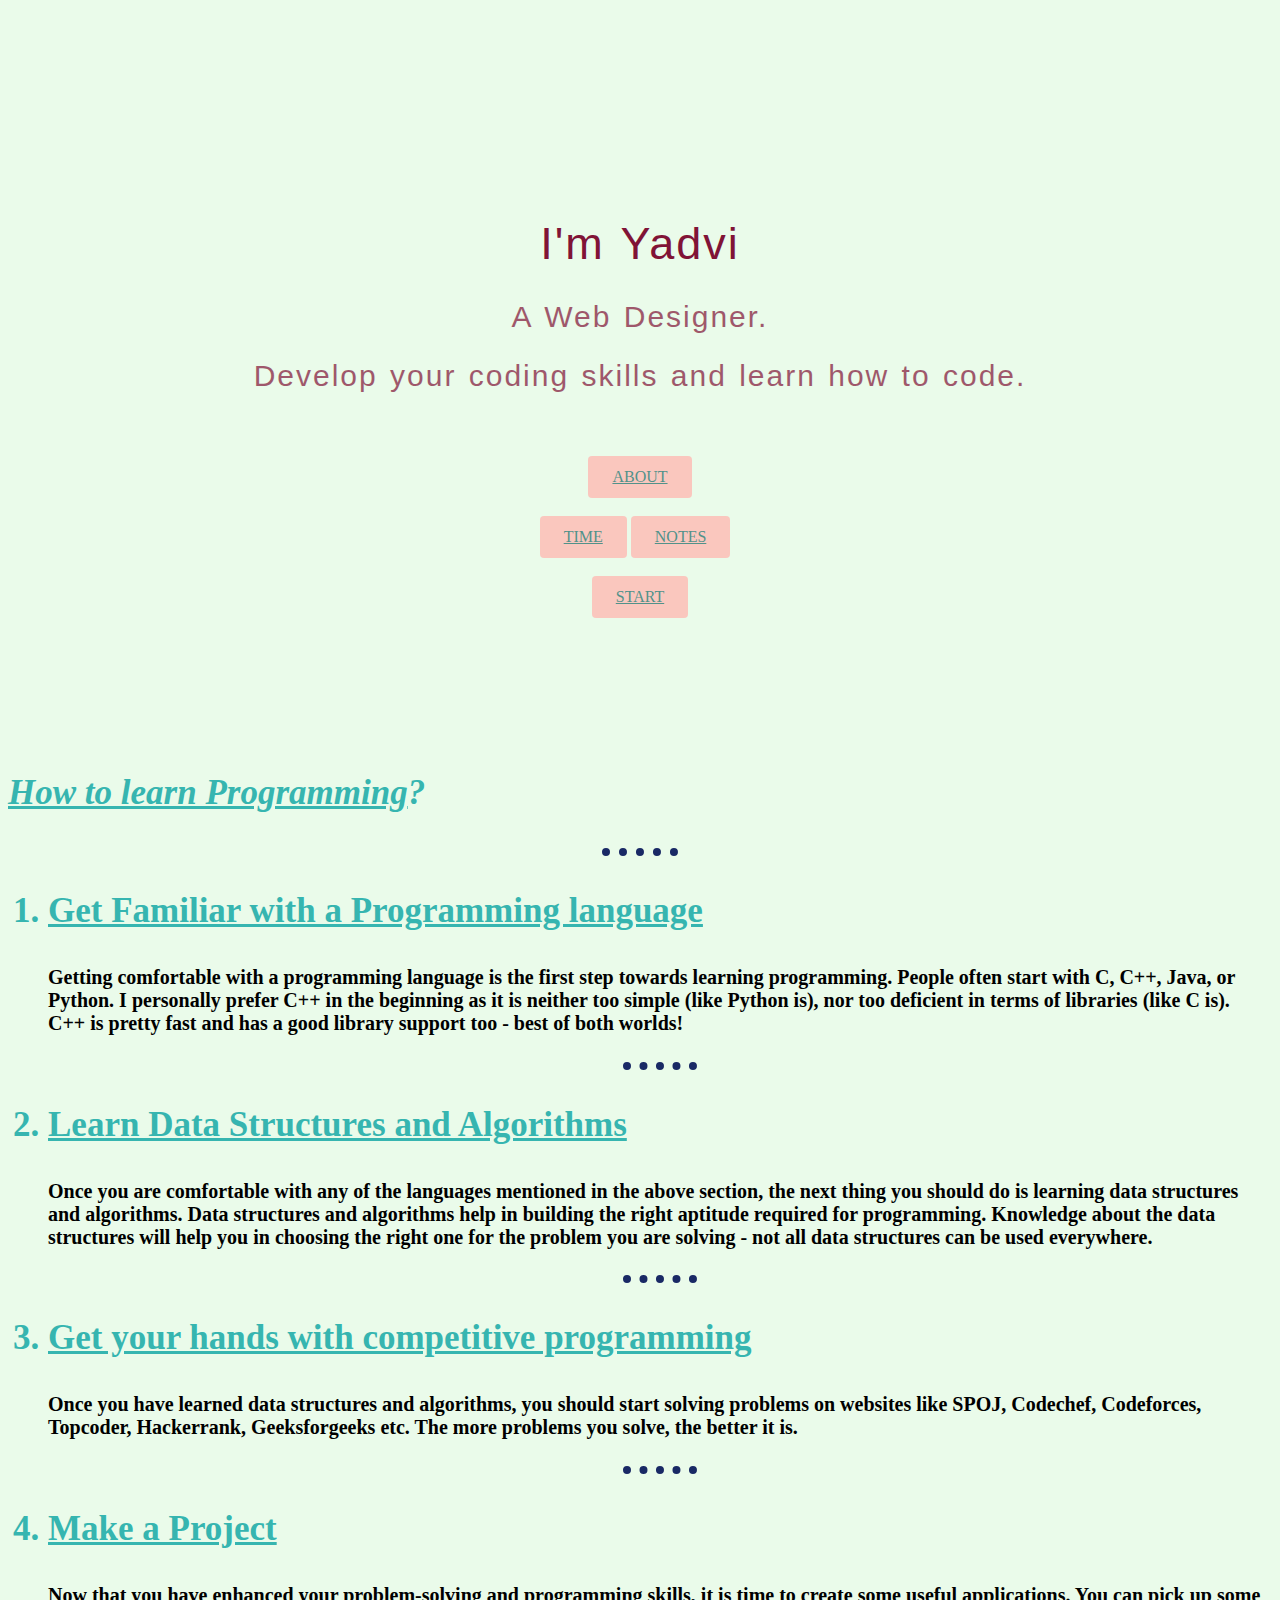
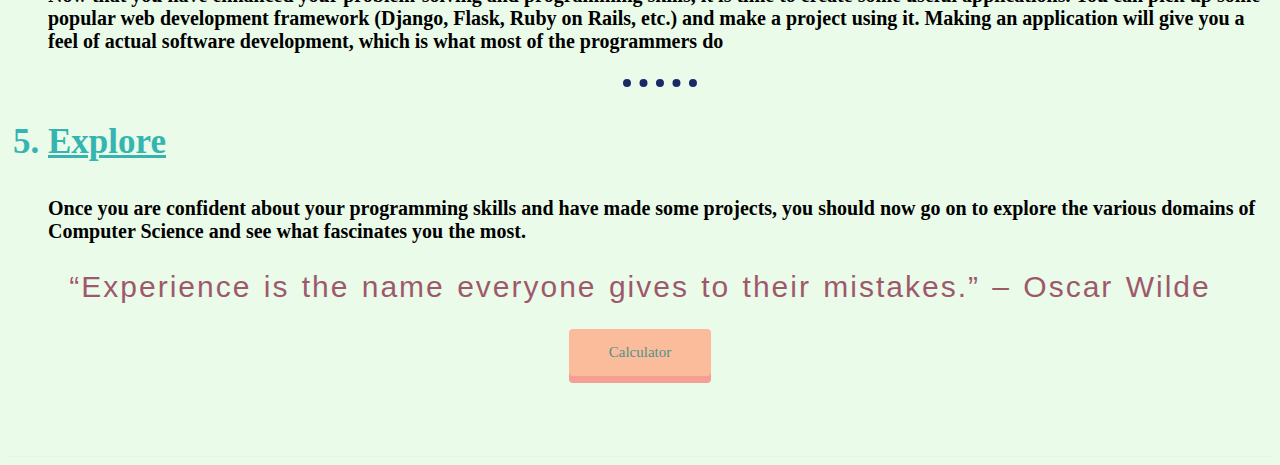
<file: index.html>
<!DOCTYPE html>
<html lang="en" dir="ltr">

<head>
  <meta charset="utf-8">
  <title>Boost & Evolve</title>
  <link rel="stylesheet" href="style.css">
<link rel="icon" href="favicon (3).ico">
<script type="text/javascript"src="myscript.js">

</script>

</head>
<header>

</header>
<div class="top-wrapper">
  <div class="container">



    <body>

      <h1>I'm Yadvi</h1>
      <h2>A Web Designer.</h2>
      <h2>Develop your coding skills and learn how to code.</h2>

      <br>
      <div class="btn-wrapper">
        <a href="about.html" class="btn about">ABOUT</a>
        <br>
        <br>
        <a href="clock.html" class="btn clock">

          TIME</a>
        <a href="notes.html" class="btn notes">

          NOTES</a>
          <br>
          <br>
          <a href="start.html" class="btn start">START</a>
      </div>
  </div>
</div>
<h3>
 <p><em><u>How to learn Programming</u>?</em></p>
</h3>
<hr>

<ol>
  <h3>
    <li><u>Get Familiar with a Programming language</u></li>
  </h3>
  <h4>
    <p>Getting comfortable with a programming language is the first step towards learning programming. People often start with C, C++, Java, or Python. I personally prefer C++ in the beginning as it is neither too simple (like Python is), nor too
      deficient in terms of libraries (like C is). C++ is pretty fast and has a good library support too - best of both worlds!</p>
  </h4>
  <hr>
  <h3>
    <li><u>Learn Data Structures and Algorithms</u></li>
  </h3>
  <h4>Once you are comfortable with any of the languages mentioned in the above section, the next thing you should do is learning data structures and algorithms. Data structures and algorithms help in building the right aptitude required for
    programming. Knowledge about the data structures will help you in choosing the right one for the problem you are solving - not all data structures can be used everywhere.</h4>
  <hr>
  <h3>
    <li><u>Get your hands with competitive programming</u></li>
  </h3>
  <h4>Once you have learned data structures and algorithms, you should start solving problems on websites like SPOJ, Codechef, Codeforces, Topcoder, Hackerrank, Geeksforgeeks etc. The more problems you solve, the better it is. </h4>
  <hr>
  <h3>
    <li><u>Make a Project</u></li>
  </h3>
  <h4>Now that you have enhanced your problem-solving and programming skills, it is time to create some useful applications. You can pick up some popular web development framework (Django, Flask, Ruby on Rails, etc.) and make a project using it.
    Making an application will give you a feel of actual software development, which is what most of the programmers do</h4>
  <hr>
  <h3>
    <li><u>Explore</u></li>
  </h3>
  <h4>Once you are confident about your programming skills and have made some projects, you should now go on to explore the various domains of Computer Science and see what fascinates you the most.</h4>
</ol>

<div class="message-wrapper">
      <div class="container">
        <div class="heading">
          <h2>“Experience is the name everyone gives to their mistakes.” – Oscar Wilde</h2>

        </div>
      <a href="learn.html"><span class="btn message">Calculator</span></a>
      </div>
    </div>

</body>

</html>
</file>
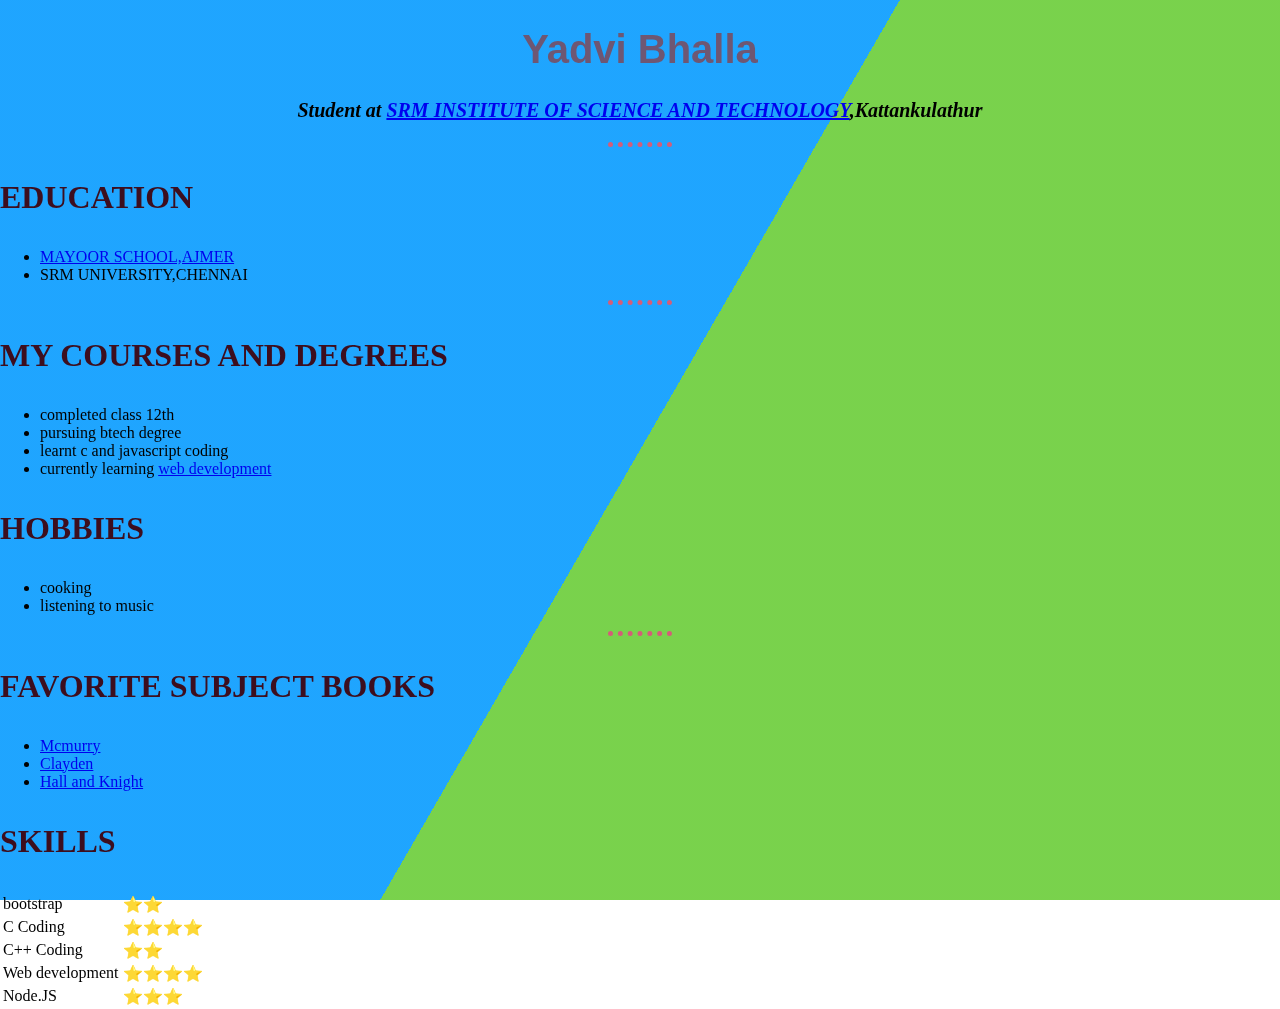
<file: about.html>
<!DOCTYPE html>
<html lang="en" dir="ltr">

<head>
  <meta charset="utf-8">
  <title>Yadvi Bhalla</title>
  <link rel="stylesheet" href="aboutstyle.css">

</head>

<body>
  <div class="bg"></div>
<div class="bg bg2"></div>
<div class="bg bg3"></div>
<h1>Yadvi Bhalla</h1>


  <h2><p><em>Student at <a href="https://www.srmist.edu.in/">SRM INSTITUTE OF SCIENCE AND TECHNOLOGY</a>,Kattankulathur</em></p></h2>
  <hr>
  <h3>EDUCATION</h3>
  <ul>
    <li><a href="http://www.mayoorschool.org/">MAYOOR SCHOOL,AJMER</a></li>
    <li>SRM UNIVERSITY,CHENNAI</li>
  </ul>
  <hr>
  <h3>MY COURSES AND DEGREES</h3>
  <ul>
    <li>completed class 12th</li>
    <li>pursuing btech degree</li>
    <li>learnt c and javascript coding</li>
    <li>currently learning <a href="https://www.udemy.com/">web development</a></li>
  </ul>
  <h3>HOBBIES</h3>
  <ul>
    <li>cooking</li>
    <li>listening to music</li>
  </ul>
  <hr>
  <h3>FAVORITE SUBJECT BOOKS</h3>
  <ul>
    <li><a href="https://www.amazon.in/Books-John-McMurry/s?rh=n%3A976389031%2Cp_27%3AJohn+McMurry">Mcmurry</a></li>
    <li><a href="https://www.google.com/search?q=clayden+organic+chemistry&oq=clayden&aqs=chrome.3.69i57j0l7.6586j0j7&sourceid=chrome&ie=UTF-8">Clayden</a></li>
    <li><a href="https://www.google.com/search?q=hall+and+knight+higher+algebra&oq=hall+and+&aqs=chrome.2.69i57j0l7.5385j0j9&sourceid=chrome&ie=UTF-8">Hall and Knight</a></li>
  </ul>



  <h3>SKILLS</h3>
  <table>
    <tr>
      <td>bootstrap</td>
      <td>⭐⭐</td>
    </tr>
    <td>C Coding</td>
    <td>⭐⭐⭐⭐</td>
    <tr>
      <td>C++ Coding</td>
      <td>⭐⭐</td>
    </tr>
    <tr>
      <td>Web development</td>
      <td>⭐⭐⭐⭐</td>
    </tr>
<tr>
  <td>Node.JS</td>
  <td>⭐⭐⭐</td>
</tr>
  </table>
</body>

</html>
</file>
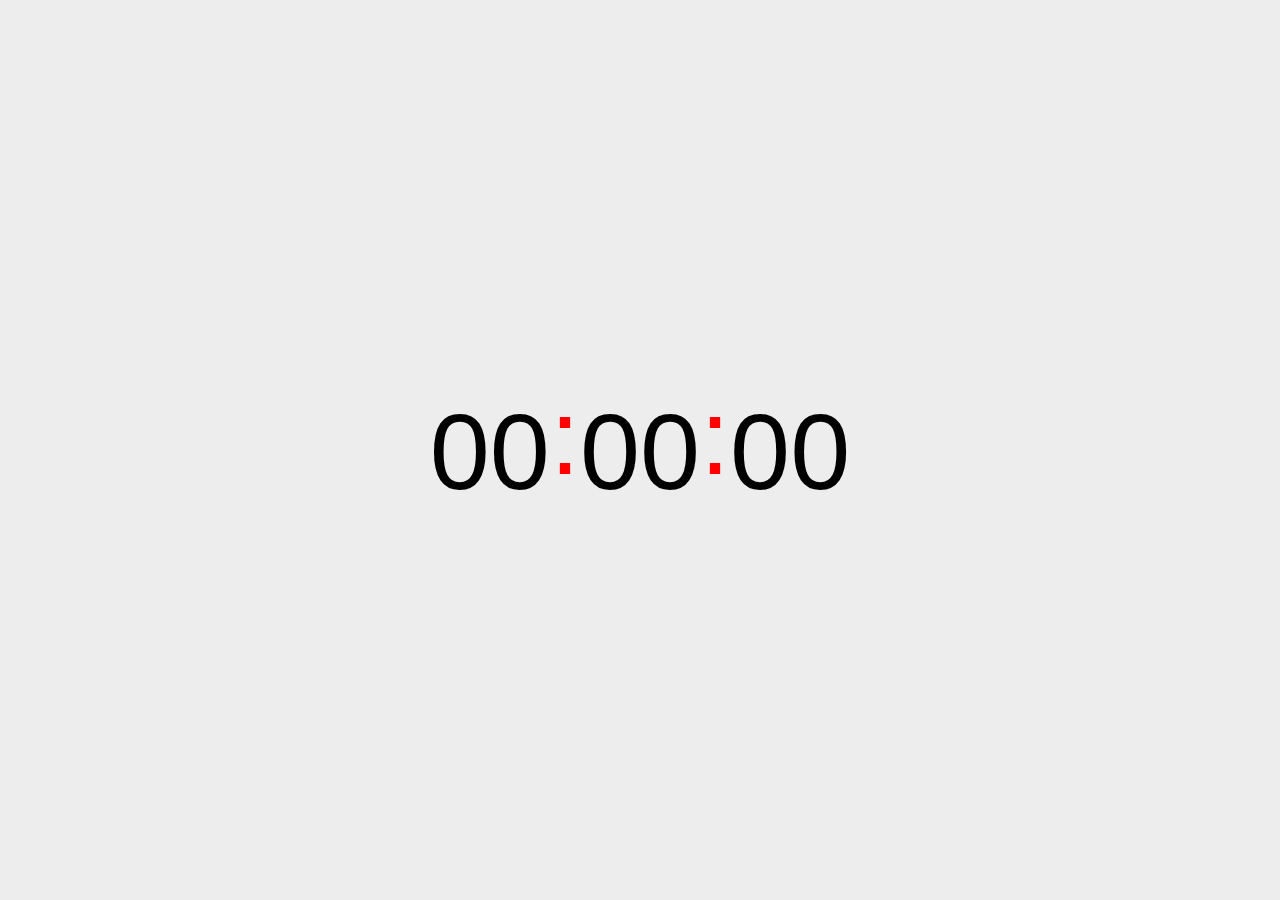
<file: clock.html>
<!DOCTYPE html>
<html>
    <head>
        <title>DIGITAL CLOCK</title><style>

            * {
  margin: 0;
  padding: 0;
  box-sizing: border-box;
}

html, body {
  height: 100%;
  width: 100%;
}

body {
  background: #ededed;
  display: flex;
  justify-content: center;
  align-items: center;
}

.clock {
  height: 20vh;

Color:black;
  font-size: 12vh;
  font-family: sans-serif;
  line-height: 20.4vh;
  display: flex;
  position: relative;

  overflow: hidden;
}

.clock::before, .clock::after {
  content: '';
  width: 7ch;
  height: 3vh;
  background: linear-gradient(to top, transparent);
  color:black;
  position: absolute;
  z-index: 2;
}
.clock::after {
  bottom: 0;
  background: linear-gradient(to bottom, transparent);
  color:black;
}

.clock > div {
  display: flex;
}

.tick {
  line-height: 17vh;
Color:red;
}

.tick-hidden {
  opacity: 0;
}

.move {
  animation: move linear 1s infinite;
}

@keyframes move {
  0%{
    transform: translateY(0vh);
Color: black;
Opacity:0;
  }
50%{
Color:black;
Opacity:0.5}
 100%{
    transform: translateY(-20vh);
Color: black;
Opacity:1;
  }
}




        </style>
    </head>
    <body>
        <div class="clock">
  <div class="hours">
    <div class="first">
      <div class="number">0</div>
    </div>
    <div class="second">
      <div class="number">0</div>
    </div>
  </div>
  <div class="tick">:</div>
  <div class="minutes">
    <div class="first">
      <div class="number">0</div>
    </div>
    <div class="second">
      <div class="number">0</div>
    </div>
  </div>
  <div class="tick">:</div>
  <div class="seconds">
    <div class="first">
      <div class="number">0</div>
    </div>
    <div class="second infinite">
      <div class="number">0</div>
    </div>
  </div>
</div><script>

    var hoursContainer = document.querySelector('.hours')
var minutesContainer = document.querySelector('.minutes')
var secondsContainer = document.querySelector('.seconds')
var tickElements = Array.from(document.querySelectorAll('.tick'))

var last = new Date(0)
last.setUTCHours(-1)

var tickState = true

function updateTime () {
  var now = new Date

  var lastHours = last.getHours().toString()
  var nowHours = now.getHours().toString()
  if (lastHours !== nowHours) {
    updateContainer(hoursContainer, nowHours)
  }

  var lastMinutes = last.getMinutes().toString()
  var nowMinutes = now.getMinutes().toString()
  if (lastMinutes !== nowMinutes) {
    updateContainer(minutesContainer, nowMinutes)
  }

  var lastSeconds = last.getSeconds().toString()
  var nowSeconds = now.getSeconds().toString()
  if (lastSeconds !== nowSeconds) {
    //tick()
    updateContainer(secondsContainer, nowSeconds)
  }

  last = now
}

function tick () {
  tickElements.forEach(t => t.classList.toggle('tick-hidden'))
}
function updateContainer (container, newTime) {
  var time = newTime.split('')

  if (time.length === 1) {
    time.unshift('0')
  }


  var first = container.firstElementChild
  if (first.lastElementChild.textContent !== time[0]) {
    updateNumber(first, time[0])
  }

  var last = container.lastElementChild
  if (last.lastElementChild.textContent !== time[1]) {
    updateNumber(last, time[1])
  }
}

function updateNumber (element, number) {
  //element.lastElementChild.textContent = number
  var second = element.lastElementChild.cloneNode(true)
  second.textContent = number

  element.appendChild(second)
  element.classList.add('move')
setTimeout(function () {
    element.classList.remove('move')
  }, 990)
  setTimeout(function () {
    element.removeChild(element.firstElementChild)
  }, 990)
}

setInterval(updateTime, 1000)


</script>
<script type="text/javascript">
alert("This is clock based on the concepts of HTML,CSS and JAVASCRIPT");
alert("welcome!😀😀");
</script>
    </body>
</html>
</file>
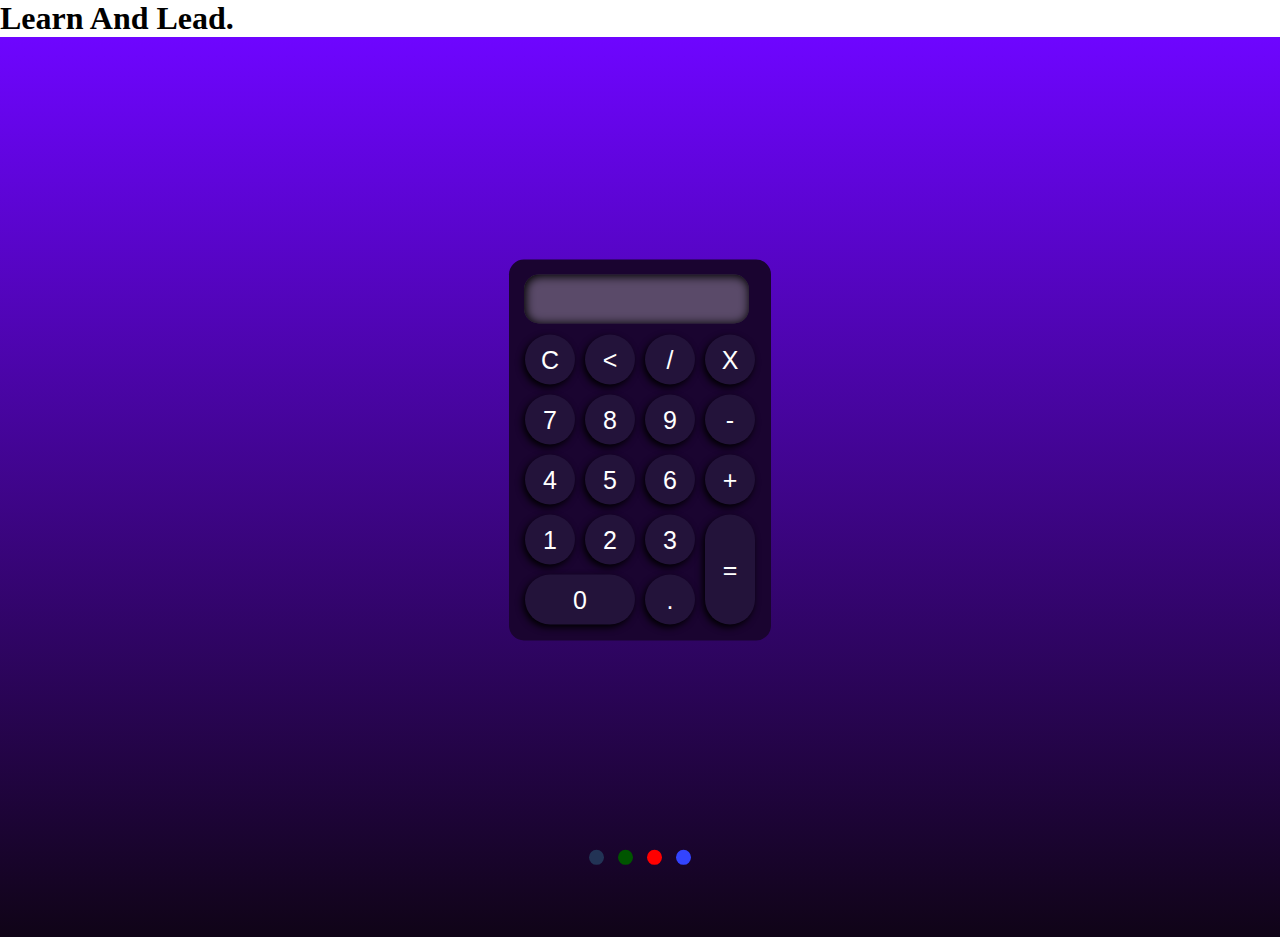
<file: learn.html>
<!DOCTYPE html>
<html lang="en" dir="ltr">
  <head>
    <meta charset="utf-8">
    <title>LEARN AND LEAD</title>






  </head>
  <body>
<h1>Learn And Lead.</h1>
<div class="bg">

   </div>
   <div class="main">
     <form class="" action="index.html" method="post">
       <input type="text" disabled class="textview" name="textview" value="">
     </form>
     <table>
       <tr>
         <td><input class="button" type="button" value="C" onclick="clean()"/></td>
         <td><input class="button" type="button" value="<" onclick="back()"/></td>
         <td><input class="button" type="button" value="/"  onclick="insert('/')"/></td>
         <td><input class="button" type="button" value="X"  onclick="insert('*')"/></td>
       </tr>
       <tr>
         <td><input class="button" type="button" value="7"  onclick="insert(7)"/></td>
         <td><input class="button" type="button" value="8"  onclick="insert(8)"/></td>
         <td><input class="button" type="button" value="9"  onclick="insert(9)"/></td>
         <td><input class="button" type="button" value="-"  onclick="insert('-')"/></td>
       </tr>
       <tr>
         <td><input class="button" type="button" value="4"  onclick="insert(4)"/></td>
         <td><input class="button" type="button" value="5"  onclick="insert(5)"/></td>
         <td><input class="button" type="button" value="6"  onclick="insert(6)"/></td>
         <td><input class="button" type="button" value="+"  onclick="insert('+')"/></td>
       </tr>
       <tr>
         <td><input class="button" type="button" value="1"  onclick="insert(1)"/></td>
         <td><input class="button" type="button" value="2"  onclick="insert(2)"/></td>
         <td><input class="button" type="button" value="3"  onclick="insert(3)"/></td>
         <td rowspan="2"><input style="height: 110px;" class="button" type="button" value="=" onclick="equal()"/></td>
       </tr>
       <tr>
         <td colspan="2" ><input style="width:110px;" class="button" type="button" value="0"  onclick="insert(0)"/></td>
         <td><input class="button" type="button" value="."  onclick="insert('.')"/></td>
       </tr>
     </table>
   </div>
   <div class="bottom-nav">
     <ul>
       <li><span onclick="fta()" class="ta"></span></li>
       <li><span onclick="ftb()"class="tb"></span></li>
       <li><span onclick="ftc()"class="tc"></span></li>
       <li><span onclick="ftd()" class="td"></span></li>
     </ul>
   </div>

   <script type="text/javascript">
     var bg = document.getElementsByClassName("bg");
     var button = document.getElementsByClassName("button");
     var main = document.getElementsByClassName("main");
     var ta = document.getElementsByClassName("ta");
     var tb = document.getElementsByClassName("tb");
     var tc = document.getElementsByClassName("tc");
     var td = document.getElementsByClassName("td");

     function fta() {
       bg[0].style.background = "linear-gradient(#6e05ff, #100417)";
       main[0].style.backgroundColor = "#1a0430";
       for(i = 0 ;i<button.length;i++) {
         button[i].setAttribute("class","button");
       }
     }
     function ftb() {
       bg[0].style.background = "linear-gradient(rgb(16, 190, 16), rgb(0, 0, 0))";
       main[0].style.backgroundColor = "rgb(3, 126, 3)";
       for(i = 0 ;i<button.length;i++) {
         button[i].setAttribute("class","button buttonb");
       }
     }
     function ftc() {
       bg[0].style.background = "linear-gradient(rgb(238, 45, 45), rgb(16, 4, 23))";
       main[0].style.backgroundColor = "rgb(238, 45, 45)";
       for(i = 0 ;i<button.length;i++) {
         button[i].setAttribute("class","button buttonc");
       }
     }
     function ftd() {
       bg[0].style.background = "linear-gradient(#3344ff, #000000)";
       main[0].style.backgroundColor = "#3344ff";
       for(i = 0 ;i<button.length;i++) {
         button[i].setAttribute("class","button buttond");
       }
     }
     function insert(num) {
       document.forms[0].elements.textview.value = document.forms[0].elements.textview.value + num;
     }
     function equal() {
       var exp = document.forms[0].elements.textview.value;
       if(exp) {
         exp = eval(document.forms[0].elements.textview.value);
         document.forms[0].elements.textview.value = exp;
       }
     }
     function clean() {
       document.forms[0].elements.textview.value = "";
     }
     function back() {
       var exp = document.forms[0].elements.textview.value;
       document.forms[0].elements.textview.value = exp.substring(0,exp.length-1);
     }
   </script>
<style>
* {
padding: 0px;
margin: 0px;
user-select: none;
}

.button {
width: 50px;
height: 50px;
font-size: 25px;
margin: 4px;
border: none;
background-color: #23133a;
color: #fff;
cursor: pointer;
border-radius: 45px;
box-shadow: -2px 3px 7px black;
text-align:center ;
}

.buttona {
width: 50px;
height: 50px;
font-size: 25px;
margin: 4px;
border: none;
background-color: #13233f;
color: #fff;
cursor: pointer;
border-radius: 45px;
box-shadow: -2px 3px 7px black;
}

.buttonb {
width: 50px;
height: 50px;
font-size: 25px;
margin: 4px;
border: none;
background-color: #031d03;
color: #fff;
cursor: pointer;
border-radius: 45px;
box-shadow: -2px 3px 7px black;
}

.buttonc {
width: 50px;
height: 50px;
font-size: 25px;
margin: 4px;
border: none;
background-color: #580f0f;
color: #fff;
cursor: pointer;
border-radius: 45px;
box-shadow: -2px 3px 7px black;
}

.buttond {
width: 50px;
height: 50px;
font-size: 25px;
margin: 4px;
border: none;
background-color: #192287;
color: #fff;
cursor: pointer;
border-radius: 45px;
box-shadow: -2px 3px 7px black;
}

.textview {
width: 205px;
margin: 5px;
font-size: 25px;
border: none;
font-weight: bold;
color: #1a0430;
padding: 10px;
border-radius: 15px;
box-shadow: inset 1px 1px 10px 1px black;
}

.main {
position: absolute;
background: #1a0430;
top: 50%;
left: 50%;
transform: translate(-50%, -50%);
padding: 10px;
border-radius: 15px;
}

.bg {
background: linear-gradient(#6e05ff, #100417);
width: 100%;
height: 100%;
position: absolute;
z-index: -1;
}

.button:hover {
background-color: #593f8e;
box-shadow: -2px 3px 7px black;
}

.buttonb:hover {
background-color: #094e09;
box-shadow: -2px 3px 7px black;
}

.buttonc:hover {
background-color: #c32b2b;
box-shadow: -2px 3px 7px black;
}

.buttond:hover {
background-color: #2732af;
box-shadow: -2px 3px 7px black;
}

.button:focus {
outline: none;
}

.bottom-nav {
position: absolute;
top: 97%;
left: 50%;
transform: translate(-50%,-97%);
}
.bottom-nav span {
display: block;
width: 15px;
height: 15px;
border-radius: 50%;
background-color: #fff;
}
.bottom-nav ul {
margin: 0px;
padding: 0px;
list-style-type: none;
}
.bottom-nav li {
display: inline-block;
margin: 5px;
}
.bottom-nav .ta {
background-color: #235;
}
.bottom-nav .tb {
background-color: #050;
}
.bottom-nav .tc {
background-color: #f00;
}
.bottom-nav .td {
background-color: #34f;
}
.bottom-nav span:hover {
background-color: #0000008c;
}
</style>
<script type="text/javascript">
alert("This is calculator based on the concepts of HTML,CSS and JAVASCRIPT");
alert("click on the circle to change theme!");
</script>
  </body>
</html>
</file>
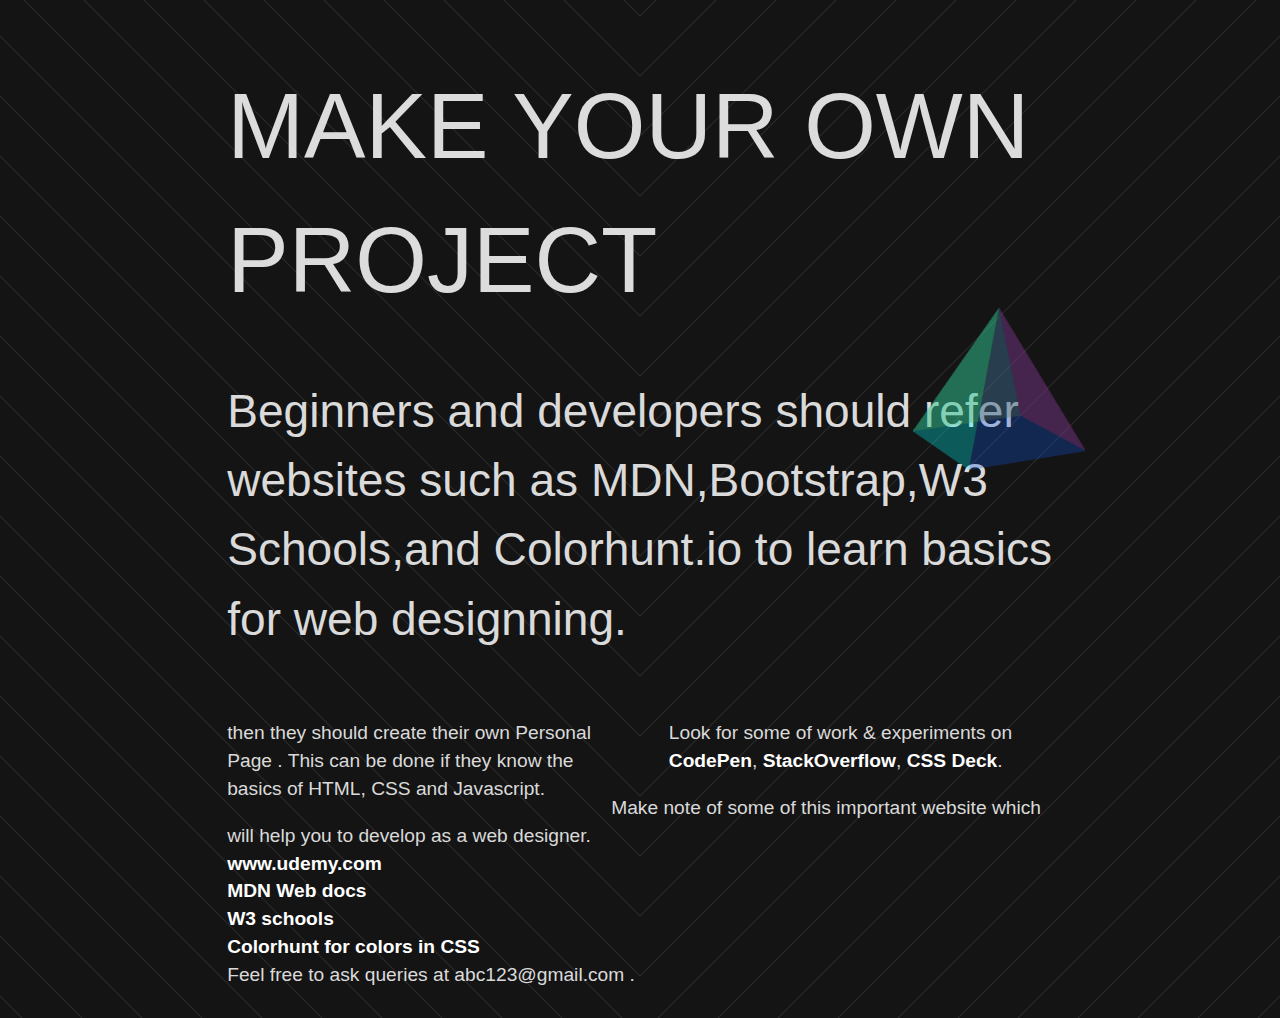
<file: start.html>
<!DOCTYPE html>
<html lang="en" dir="ltr">
  <head>
    <meta charset="utf-8">
    <title>Start Your Own Project</title>
    <link rel="stylesheet" href="start.css">
  </head>
  <body>
    <div id="container">
      <div id="content">
        <div id="about">
          <h1>
            <div style='float:left; margin-bottom:20px;'>
              MAKE YOUR OWN PROJECT
            </div>
            <div class="stage">
              <div class="pyramid3d">
                <div class="triangle side1"></div>
                <div class="triangle side2"></div>
                <div class="triangle side3"></div>
                <div class="triangle side4"></div>
              </div>
            </div>
          </h1>
          <h3 style='clear:both' class="subhead">
          Beginners and developers should refer websites such as MDN,Bootstrap,W3 Schools,and Colorhunt.io to learn basics for web designning.
          </h3>
          <p id='pleft'>
            then they should create their own Personal Page . This can be done if they know the basics of HTML, CSS and Javascript.
          </p>
          <p id='pright'>
            Look for some of work &amp; experiments on <a href="https://codepen.io/Zeaklous">CodePen</a>, <a href="http://stackoverflow.com/users/2065702/zeaklous">StackOverflow</a>, <a href="https://cssdeck.com/user/Zeaklous">CSS Deck</a>.
          </p>
        
          <p>
            Make note of some of this important website which will help you to develop as a web designer.
            <br>
        <a href="https://www.udemy.com/?utm_source=adwords-brand&utm_medium=udemyads&utm_campaign=Brand-Udemy_la.EN_cc.INDIA&utm_term=_._ag_78279294239_._ad_387461093429_._de_c_._dm__._pl__._ti_kwd-310556426868_._li_20469_._pd__._&utm_term=_._pd__._kw_udemy_._&matchtype=e&gclid=Cj0KCQiAm4TyBRDgARIsAOU75srdwKShd7t7A2Y4hCIt8eron4K0vfsTl51LFHkPei4V7A14rlDJFysaAgq_EALw_wcB"> www.udemy.com</a>
<br>
<a href="https://developer.mozilla.org/en-US/">MDN Web docs</a>
<br>
<a href="https://www.w3schools.com/">W3 schools</a>
<br>
<a href="https://colorhunt.co/">Colorhunt for colors in CSS</a>
<br>
            Feel free to ask queries at abc123@gmail.com .
          </p>
        </div>
      </div>
    </div>
  </body>
</html>
</file>
<file: style.css>
body {
  background-color: #eafbea;
}

hr {
  border-style: dotted none none;
  width: 6%;
  border-color: #192965;
  border-width: 8px;
}

h1 {
  text-align: center;
  color: #801336;
  font-family: "Comic Sans MS", cursive, sans-serif;
  font-size: 45px;
  letter-spacing: 2px;
  word-spacing: 2px;
  font-weight: normal;
  text-decoration: none;
  font-style: normal;
  font-variant: normal;
  text-transform: none;

}

h2 {
  text-align: center;
  font-family: "Comic Sans MS", cursive, sans-serif;
  font-size: 30px;
  letter-spacing: 2px;
  word-spacing: 2px;
  color: #801336;
  font-weight: normal;
  text-decoration: none;
  font-style: normal;
  font-variant: normal;
  text-transform: none;
  opacity: 0.7;
}

h3 {
  font-size: 35px;
  color: #36b5b0;
}

.container {
  width: 1170px;
  padding-left: 15px;
  padding-right: 15px;
  margin-left: auto;
  margin-right: auto;
}

.top-wrapper {
  padding-top: 180px;
  padding-bottom: 100px;
  color: white;
  background-image: url(http://seanhalpin.io/assets/img/content/home/masthead/land.svg);
  background-position: center;
  background-size: cover;
  text-align: center;
}


.btn {
  color: #2c7873;
  display: inline-block;
  padding: 12px 24px;
  opacity: 0.8;
  border-radius: 4px;

}

.about {
  background-color: #ffbbb4;
}

.clock {
  background-color: #ffbbb4;
}

.notes {
  background-color: #ffbbb4;
  margin-right: 10px;
}
.start{
background-color: #ffbbb4;
}
.btn:hover {
  opacity: 2;
}
.btn:hover {
  opacity: 1;
}

.btn-wrapper {
  margin: 20px 0;
}
.container {
  width: 1170px;
  padding: 0 15px;
  margin: 0 auto;
}
.message-wrapper {
  border-bottom: 1px solid #eee;
  padding-bottom: 80px;
  text-align: center;
}


.message {
  background-color: #ffad87;
  padding: 15px 40px;

  cursor: pointer;
font-size: 15px;
  box-shadow: 0 7px #fa877f
  ;
}
h4 {
  font-size: 20px;
}
</file>
<file: aboutstyle.css>
hr {


  border-style: dotted none none;

  width: 5%;
  border-color: #d45d79;
  border-width: 5px;
}
h1{
  color: #6e5773;
  text-align: center;
  font-size: 40px;
  font-family: "Comic Sans MS", cursive, sans-serif;

}
h3{
  color: #3d0e1e;
  font-size: 32px;
}
h2{
  text-align: center;
  font-size: 20px;
}
html {
  height:100%;
}

body {
  margin:0;
}

.bg {
  animation:slide 3s ease-in-out infinite alternate;
  background-image: linear-gradient(-60deg, #6c3 50%, #09f 50%);
  bottom:0;
  left:-50%;
  opacity:.5;
  position:fixed;
  right:-50%;
  top:0;
  z-index:-1;
}

.bg2 {
  animation-direction:alternate-reverse;
  animation-duration:4s;
}

.bg3 {
  animation-duration:5s;
}





@keyframes slide {
  0% {
    transform:translateX(-25%);
  }
  100% {
    transform:translateX(25%);
  }
}
</file>
<file: start.css>
/* @import url(https://fonts.googleapis.com/css?family=Lato:100,300,400,700,900); */
body {
  background-color: #141414;
  background-image:url('[data-uri]');

    margin:0; padding:0;
    overflow-x:hidden;
    height:100%;
    font-family: 'Lato', Helvetica, arial, sans-serif;
    font-weight: 300;
    font-size: 20px;
    line-height: 1.45;
    color: #eee;
    color: rgba(255,255,255,.85);
}
#container {
    padding-top: 50px;
}
#content {
    max-width: 43em;
    padding:10px;
    margin: 0 auto;
}
h1 {
    font-size: 4.8em;
    font-weight: 100;
    text-transform: uppercase;
    margin: 0;
}
h3 {
    font-size: 2.4em;
    font-weight: 300;
    line-height: 1.5;
}
p, li {
    font-size: 1.7em;
}
a {
    font-weight: 700;
    text-decoration: none;
    color: #fff;
}
a:hover {
    text-decoration: underline;
}
p#pleft {
    max-width:20em;
    float:left;
}
p#pright {
    max-width:20em;
    float:left;
}
ul {
    clear:both;
}


html { font-size: 62.5%; }
body { font-size: 1em;}

/* PYRAMID CODE */
.stage {
  -webkit-transform:scale(1.85);
  transform:scale(0.85);
  float:right;
  margin-right:120px;
  margin-top:30px;
  width:0px; height:0px;

  position:relative;
  -webkit-perspective:1200px;
  -webkit-perspective-origin:50% 50%;
  perspective:1200px;
  perspective-origin:50% 50%;
}
.pyramid3d {
  position:relative;
  width:150px;
  height:150px;

  -webkit-transform-style: preserve-3d;
  transform-style: preserve-3d;
  -webkit-transform: rotateX(75deg) rotate(65deg);
  transform: rotateX(75deg) rotate(65deg);
  -webkit-animation: turnPyramid 10s linear infinite;
  animation: turnPyramid 10s linear infinite;
}
.triangle {
  -webkit-transform-style:preserve-3d;
  transform-style:preserve-3d;
  width:0; height:0;
  background:none;
}
.triangle:before{
  content:"";
  position: absolute;
  height: 0; width: 0;
  border-style: solid;
  border-width: 176px 75px 0 75px;
}
.side1 { -webkit-transform: translatex(0) rotatey(115.2deg) rotatez(90deg); transform: translatex(0) rotatey(115.2deg) rotatez(90deg); }
.side2 { -webkit-transform: translatex(150px) rotatez(90deg) rotatex(64.8deg); transform: translatex(150px) rotatez(90deg) rotatex(64.8deg); }
.side3 {  -webkit-transform: translatez(0) rotatex(64.8deg); transform: translatez(0) rotatex(64.8deg); }
.side4 { -webkit-transform: translatey(150px) rotatex(115.2deg); transform: translatey(150px) rotatex(115.2deg); }
.side1:before{ border-color: rgba(115, 115, 0, 0.3) transparent transparent transparent; }
.side2:before{ border-color: rgba(20, 90, 225, 0.3) transparent transparent transparent; }
.side3:before{ border-color: rgba(255,   0, 0, 0.3) transparent transparent transparent; }
.side4:before{ border-color: rgba(0, 255, 255, 0.3) transparent transparent transparent; }


@-webkit-keyframes turnPyramid { 100% { -webkit-transform: rotateX(75deg) rotate(425deg); } }
@keyframes turnPyramid { 100% { transform: rotateX(75deg) rotate(425deg); } }

@media (max-width: 300px) {
    html { font-size: 70%; }
    .stage { -webkit-transform:scale(0.05); transform:scale(0.05); }
}
@media (max-width: 440px) {
    h1 { line-height:55px; }
}
@media (max-width: 460px) {
  .stage { position:absolute; top:25px; left:50%; margin-left:-45px; }
  h1 { margin-top:50px; text-align:center; }
}
@media (max-width:600px) { .stage { -webkit-transform:scale(0.55); transform:scale(0.55); margin-right:60px; } }
@media (min-width: 600px) {
    html { font-size: 80%; }
    .stage { -webkit-transform:scale(0.68); transform:scale(0.68); margin-right:80px; }
}
@media (min-width: 880px) {
    html { font-size: 120%; }
    p, li { font-size: 1em; }
    p#pright { margin-left:3em; }
    .stage { -webkit-transform:scale(0.85); transform:scale(0.85); margin-right:120px; }
}
</file>
